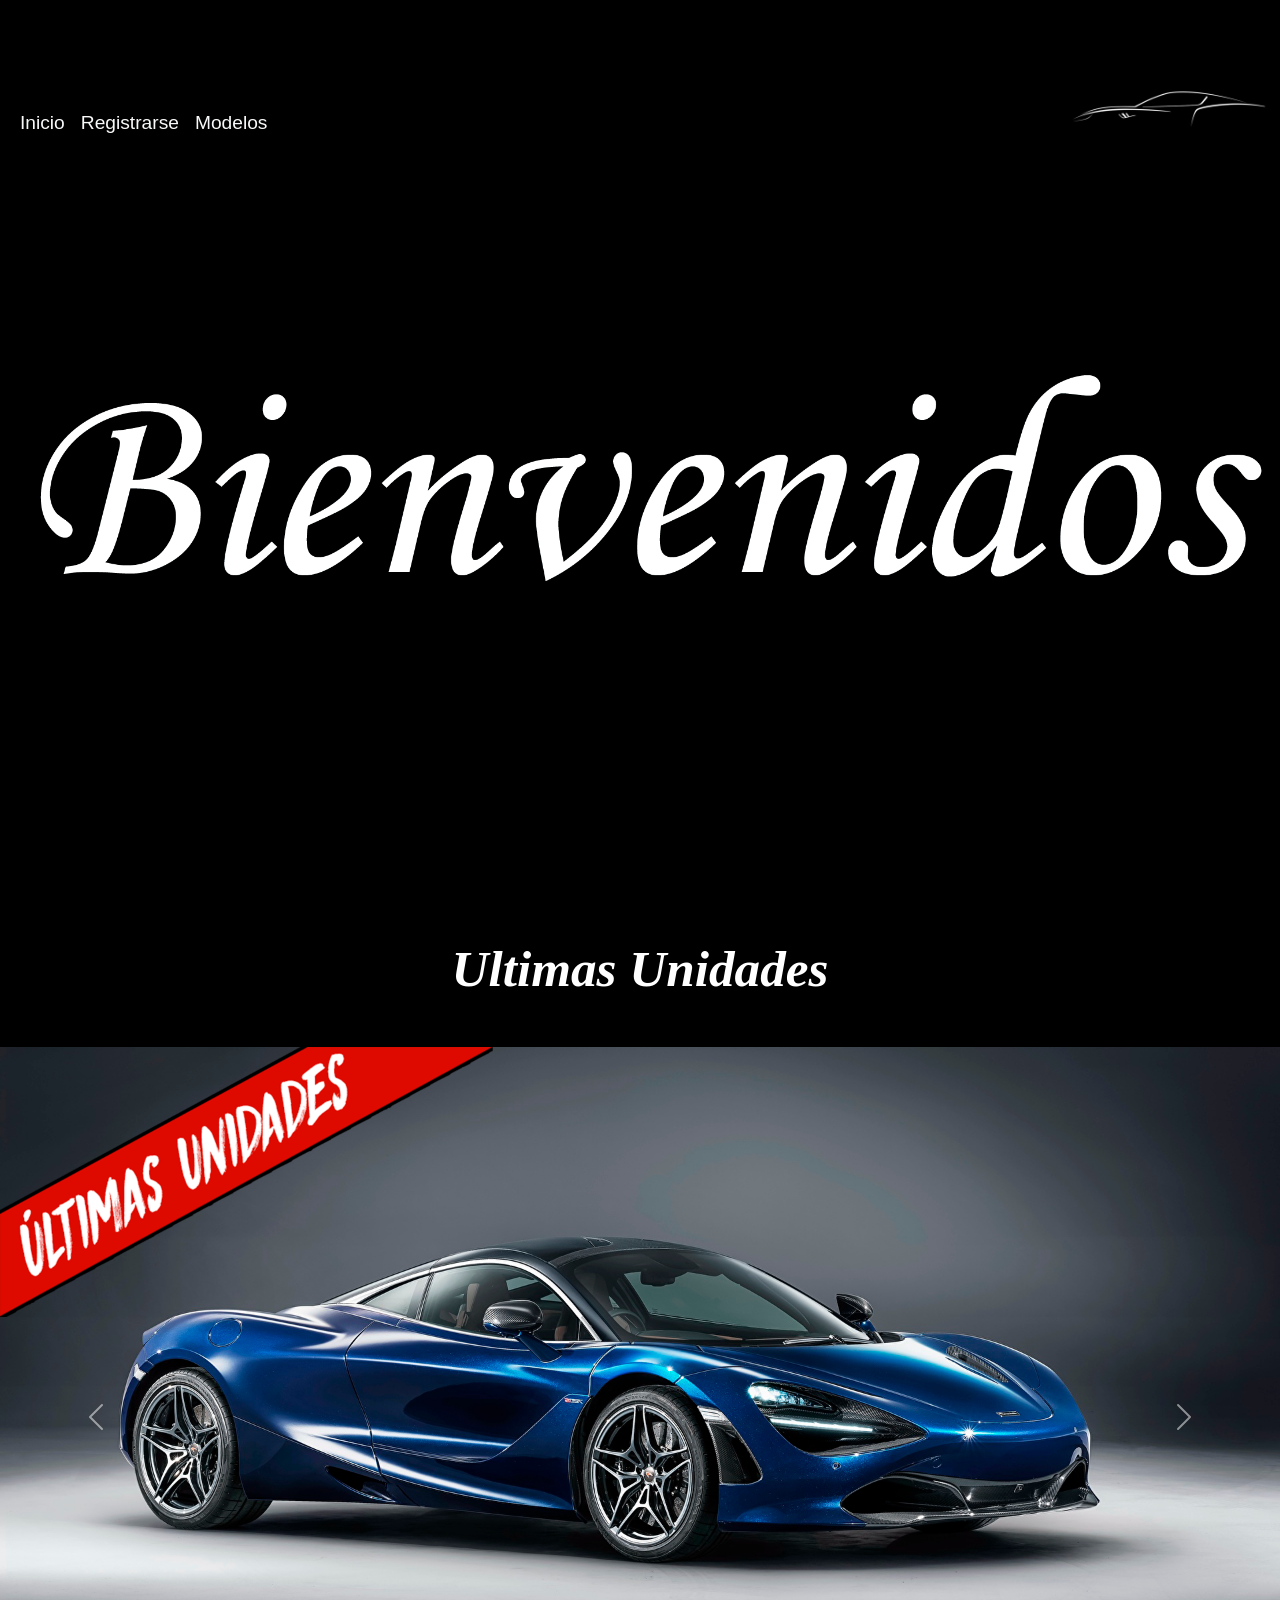
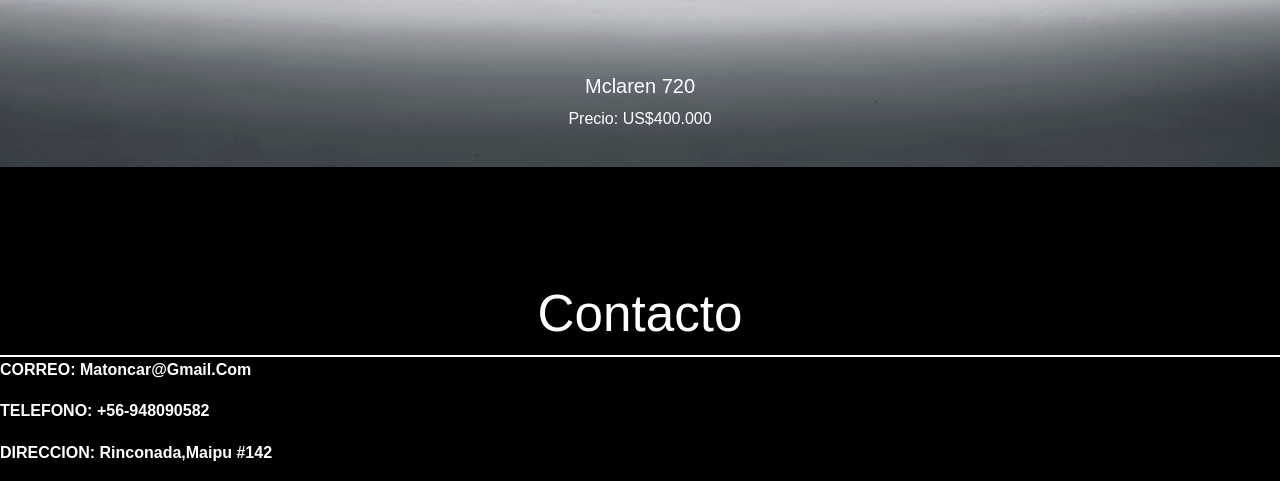
<file: index.html>
<!DOCTYPE html>
<html lang="es">
<head>
    <meta charset="UTF-8">
    <meta name="viewport" content="width=device-width, initial-scale=1.0">
    <title>Document</title>
    <link href="https://cdn.jsdelivr.net/npm/bootstrap@5.3.3/dist/css/bootstrap.min.css" rel="stylesheet"
    integrity="sha384-QWTKZyjpPEjISv5WaRU9OFeRpok6YctnYmDr5pNlyT2bRjXh0JMhjY6hW+ALEwIH" crossorigin="anonymous">
    <script src="https://cdn.jsdelivr.net/npm/bootstrap@5.3.3/dist/js/bootstrap.bundle.min.js"
        integrity="sha384-YvpcrYf0tY3lHB60NNkmXc5s9fDVZLESaAA55NDzOxhy9GkcIdslK1eN7N6jIeHz"
        crossorigin="anonymous"></script>
        <link rel="stylesheet" href="styles/style.css">    
        
</head>
<body>
    
        <!-- navbar -->
    
     <br>   <nav class="navbar navbar-expand-lg dark">
            <div class="container-fluid">
                <button class="navbar-toggler" type="button" data-bs-toggle="collapse" data-bs-target="#navbarSupportedContent" aria-controls="navbarSupportedContent" aria-expanded="false" aria-label="Toggle navigation">
                    <span class="navbar-toggler-icon"></span>
                </button>
                <div class="collapse navbar-collapse" id="navbarSupportedContent">
                    <ul class="navbar-nav me-auto mb-2 mb-lg-0">
                        <li class="nav-item">
                            <a class="nav-link active text-light" aria-current="page" href="index.html"><span class="nav-text">Inicio</span></a>
                        </li>
                        <li class="nav-item">
                            <a class="nav-link text-light" href="page2.html"><span class="nav-text">Registrarse</span></a>
                        </li>
                        <!-- Agregamos el botón "Modelos" -->
                        <li class="nav-item">
                            <a class="nav-link text-light" href="page3.html"><span class="nav-text">Modelos</span></a>
                        </li>
                    </ul>
                    <div class="ms-auto"> <!-- Agregada la clase ms-auto para posicionar a la derecha -->
                        <a class="navbar-brand" href="#">
                            <img src="sources/logo3.jpg" alt="Logo" width="200" height="200"> <!-- Inserta aquí la ruta de la imagen -->
                        </a>
                    </div>
                </div>
            </div>
        </nav>
        
        
        
                    <!-- Modal -->
                    <div class="modal fade" id="carritoModal" tabindex="-1" aria-labelledby="carritoModalLabel" aria-hidden="true">
                        <div class="modal-dialog">
                            <div class="modal-content">
                                <div class="modal-header">
                                    <h5 class="modal-title" id="carritoModalLabel">Carrito de compras</h5>
                                    <button type="button" class="btn-close" data-bs-dismiss="modal" aria-label="Close"></button>
                                </div>
                                <div class="modal-body">
                                    <ul id="carritoModalContent"></ul>
                                    
                                    <ul id="carrito"></ul>
    
                                </div>
                                <div class="modal-footer">
                                    <button type="button" class="btn btn-secondary" data-bs-dismiss="modal">Cerrar</button>
                                </div>
                            </div>
                        </div>
                    </div>
    
                </div>
            </div>
        </nav>


        

        <div class="container-fluid">
             <br> <br> <br> <br> <br> <br>  <img src="sources/bienvenido1.png" alt="Descripción de la imagen">
            <br><br><br> <br> <br> <br> <br> <br> <br> <br> <br> <br> <br>  <h1 class=" title text-white">Ultimas unidades</h1> 
        </div>
        

    </div>
    </div>
    <!-- carrusel -->

   <br><br> <div id="carouselExampleControls" class="carousel slide" data-bs-ride="carousel">
        <div class="carousel-inner">
            <div class="carousel-item active">
                <img title="test_bg" alt="Imagen 1" src="sources/mclaren caru.png" class="d-block w-100 img-fluid">
           
                <div class="carousel-caption">
                    <h5>Mclaren 720</h5>
                    <p>Precio: US$400.000</p>
                </div>
            </div>
            <div class="carousel-item">
                <img title="test_bg" alt="Imagen 2" src="sources/bugatti caru.png" class="d-block w-100 img-fluid"
                    alt="Imagen 2">
                    <div class="carousel-caption">
                        <h5>Bugatti Divo 2020</h5>
                        <p>Precio: US$5.900.900</p>
                    </div> 
           
                </div>
            <div class="carousel-item">
                <img title="test_bg" alt="Imagen 3" src="sources/lambo caru.png" class="d-block w-100 img-fluid"
                    alt="Imagen 3">

                    <div class="carousel-caption">
                        <h5>Lamborghini Huracan 2020</h5>
                        <p>Precio: US$ 386.000</p>
                    </div>
            </div>
        </div>
        <button class="carousel-control-prev" type="button" data-bs-target="#carouselExampleControls"
            data-bs-slide="prev">
            <span class="carousel-control-prev-icon" aria-hidden="true"></span>
            <span class="visually-hidden">Anterior</span>
        </button>
        <button class="carousel-control-next" type="button" data-bs-target="#carouselExampleControls"
            data-bs-slide="next">
            <span class="carousel-control-next-icon" aria-hidden="true"></span>
            <span class="visually-hidden">Siguiente</span>
        </button>
    </div>


 










    <!-- Modal y card -->
    <div id="myModal" class="modal">
        <!-- Agregar el contenedor de Bootstrap -->
        <div class="container">
            <div class="modal-content">
                <span class="close" onclick="closeModal()">&times;</span>
                <h2>Reclamos</h2>
                <p>
                    <form>
                        <label for="rut">RUT:</label><br>
                        <input type="text" id="rut" name="rut"><br>
                        <label for="nombre">Nombre:</label><br>
                        <input type="text" id="nombre" name="nombre"><br>
                        <label for="telefono">Teléfono:</label><br>
                        <input type="tel" id="telefono" name="telefono"><br>
                        <label for="correo">Correo electrónico:</label><br>
                        <input type="email" id="correo" name="correo"><br>
                        <label for="correo">Contenido del mensaje</label><br>
                        <input type="email" id="correo" name="correo"><br>
                        <input type="submit" value="Enviar">
                    </form>
                </p>
            </div>
        </div>
    </div>
    














    <br> <br> <br>   <br> <div class="card2">
        <h2 class="parrafo text-white">contacto</h2> <!-- Agregada la clase text-white -->
        <p class="important_font text-white">CORREO: matoncar@gmail.com</p> <!-- Agregada la clase text-white -->
        <p class="important_font text-white">TELEFONO: +56-948090582 </p> <!-- Agregada la clase text-white -->
        <p class="important_font text-white">DIRECCION: Rinconada,Maipu #142 </p> <!-- Agregada la clase text-white -->
    </div>
    





    <!-- script para agregar items al carrito-->


<script>
    // Inicializar el carrito como un array vacío
    var carrito = [];

    // Agregar controladores de eventos a los botones "Agregar al carrito"

    var botones = document.querySelectorAll('.agregar');
    botones.forEach(function(boton) {
        boton.addEventListener('click', function(event) {
            // Obtener el ID del producto desde el atributo "data-id" de la tarjeta
            var idProducto = event.target.parentElement.getAttribute('data-id');
            
            // Agregar el producto al carrito
            carrito.push(idProducto);
            
            // Actualizar la interfaz del carrito
            var listaCarrito = document.getElementById('carrito');
            var elementoLista = document.createElement('li');
            elementoLista.textContent = 'Producto ' + idProducto;
            listaCarrito.appendChild(elementoLista);
        });
    });
</script>









<script>
    // Función para abrir el modal
    function openModal() {
        document.getElementById("myModal").style.display = "block";
    }

    // Función para cerrar el modal
    function closeModal() {
        document.getElementById("myModal").style.display = "none";
    }

</script>







</body>
</html>
</file>
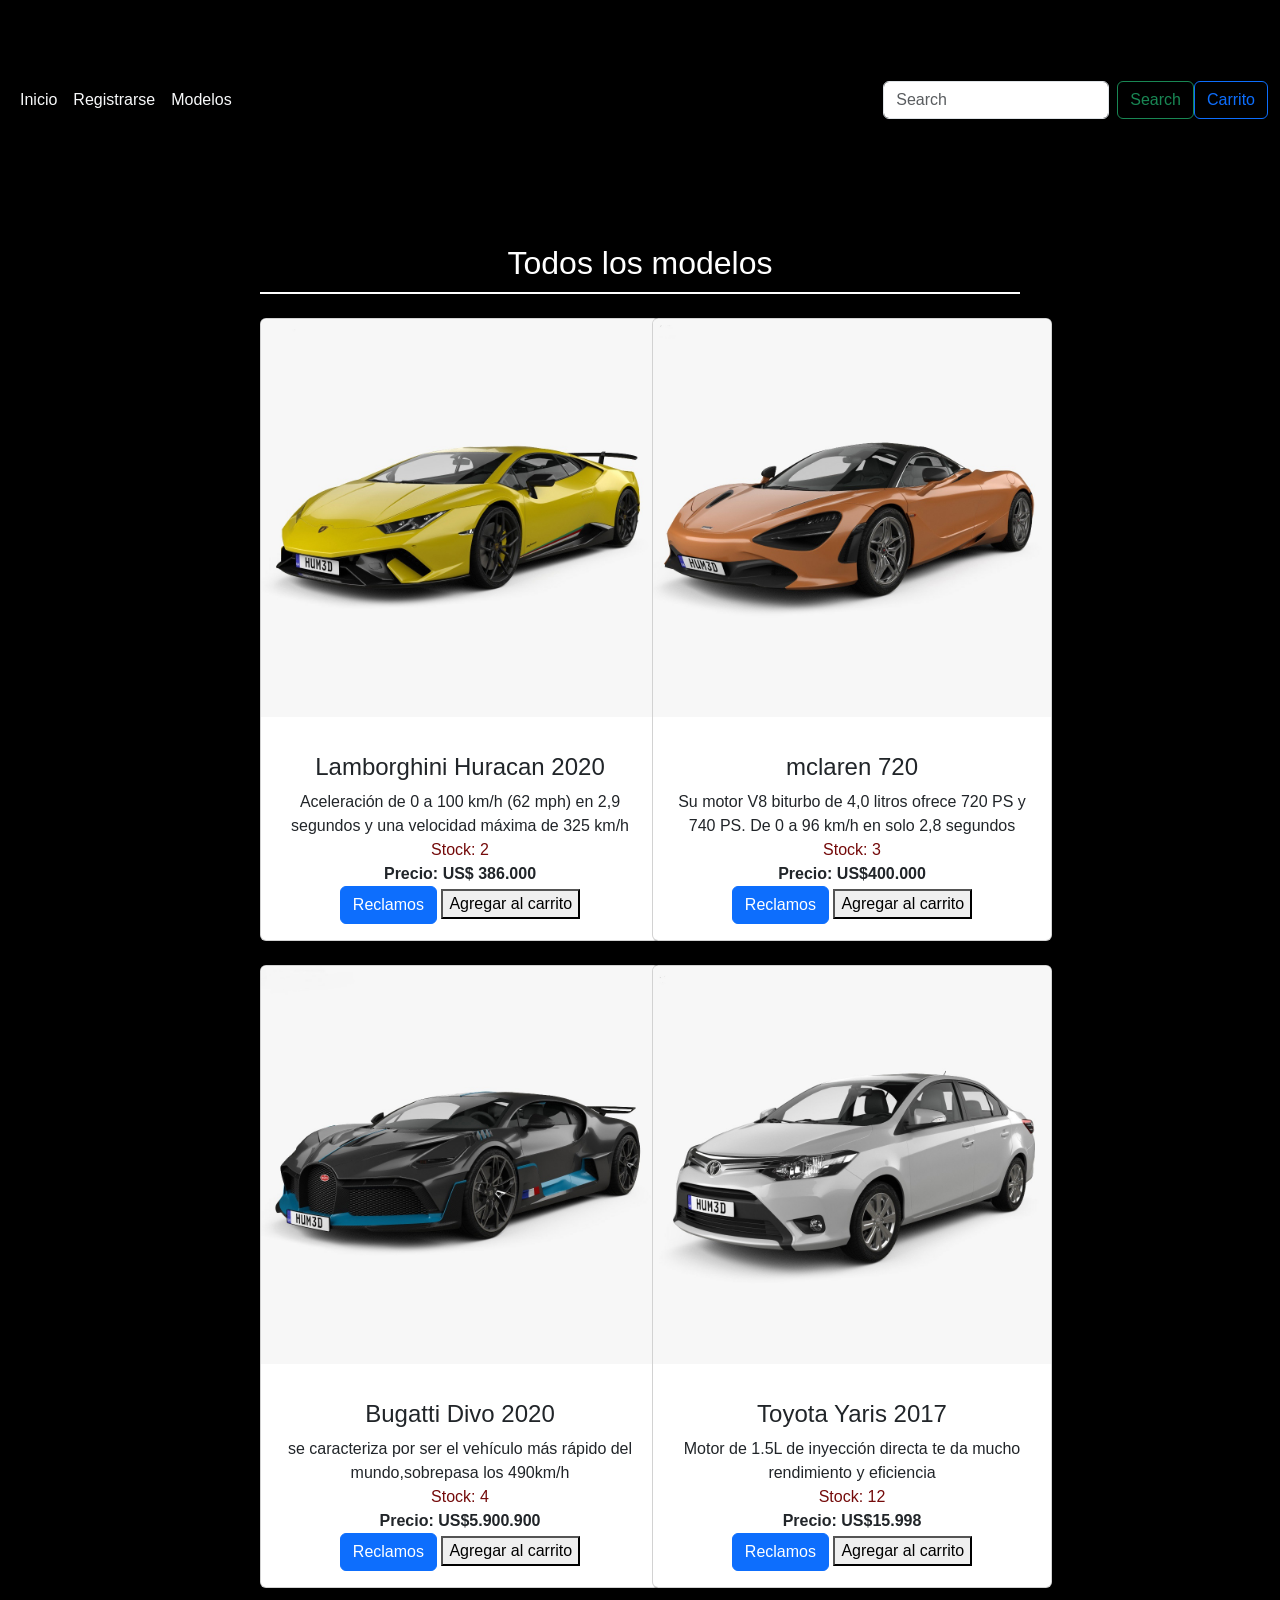
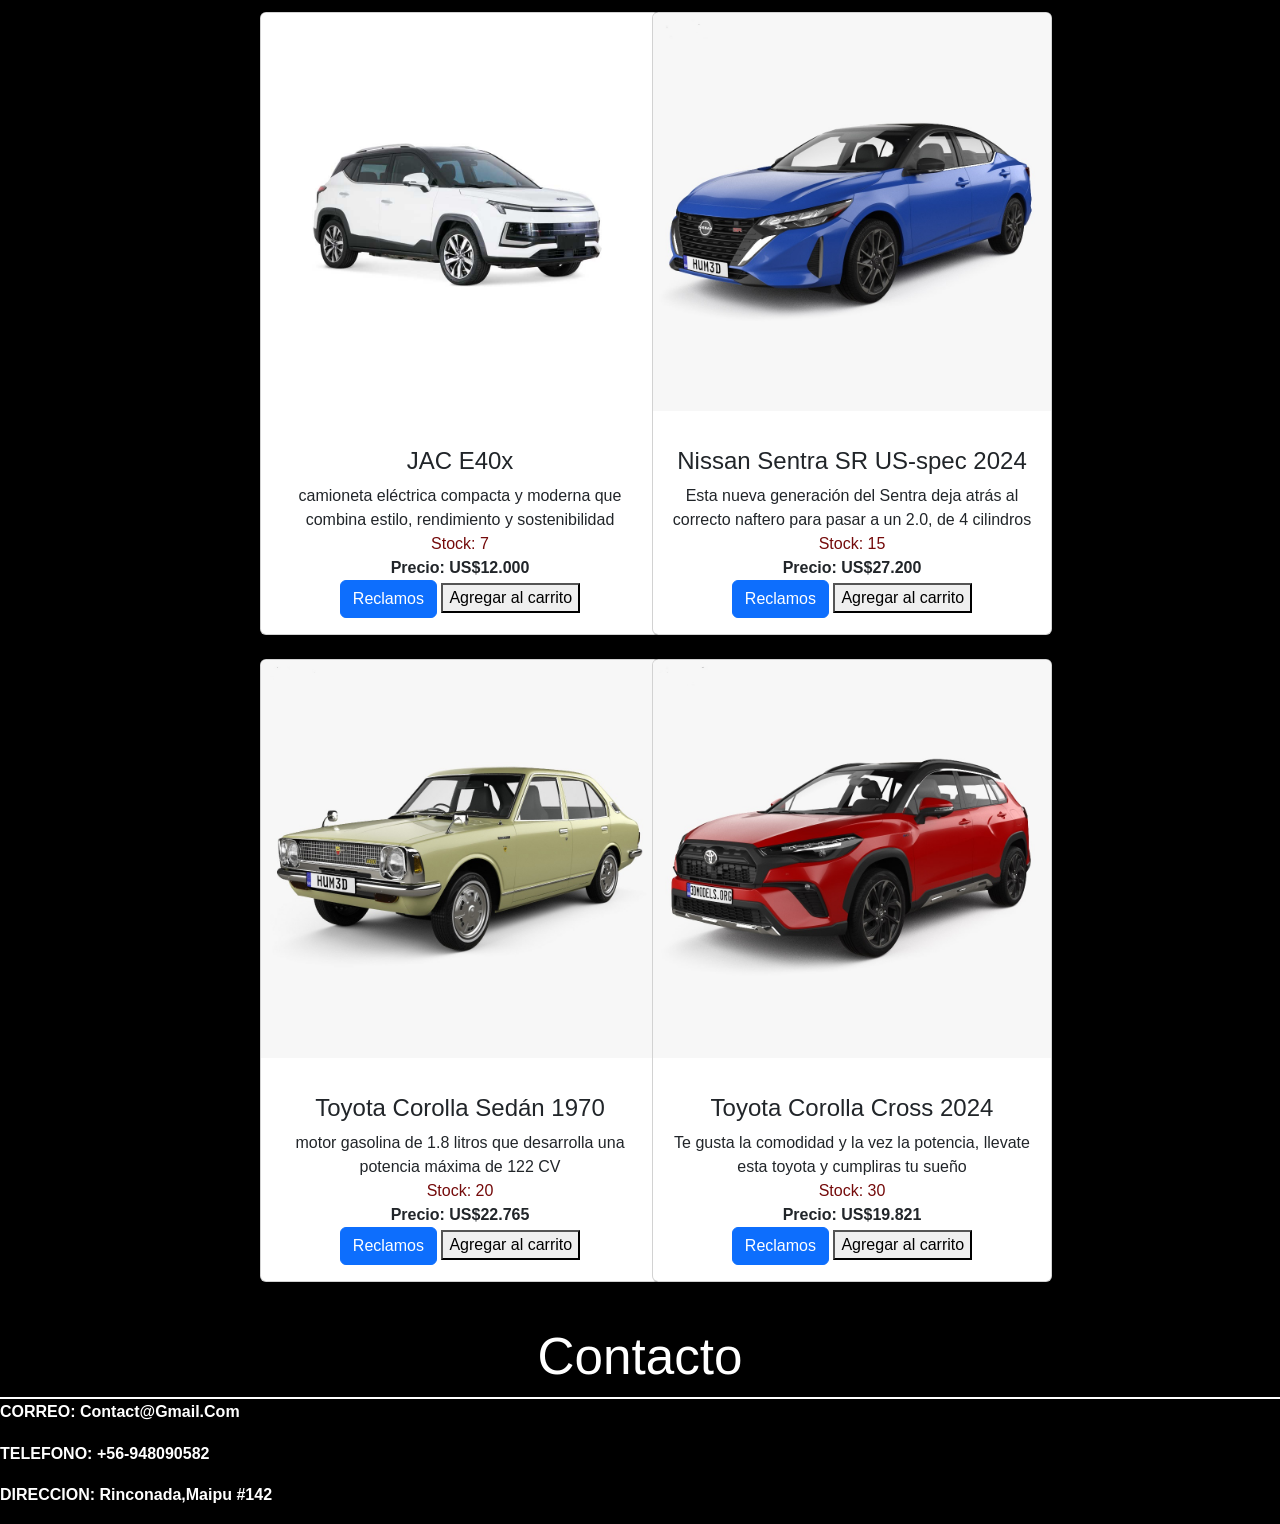
<file: page3.html>
<!DOCTYPE html>
<html lang="es">
<head>
    <meta charset="UTF-8">
    <meta name="viewport" content="width=device-width, initial-scale=1.0">
    <title>Document</title>
    <link href="https://cdn.jsdelivr.net/npm/bootstrap@5.3.3/dist/css/bootstrap.min.css" rel="stylesheet"
    integrity="sha384-QWTKZyjpPEjISv5WaRU9OFeRpok6YctnYmDr5pNlyT2bRjXh0JMhjY6hW+ALEwIH" crossorigin="anonymous">
    <script src="https://cdn.jsdelivr.net/npm/bootstrap@5.3.3/dist/js/bootstrap.bundle.min.js"
        integrity="sha384-YvpcrYf0tY3lHB60NNkmXc5s9fDVZLESaAA55NDzOxhy9GkcIdslK1eN7N6jIeHz"
        crossorigin="anonymous"></script>
        <link rel="stylesheet" href="styles/style.css">    
        

</head>
<body>
     <!-- nawbar-->
     <br><br> <br> <nav class="navbar navbar-expand-lg dark"> <!-- Cambiada la clase bg-body-tertiary por bg-dark -->
        <div class="container-fluid">
            
            <button class="navbar-toggler" type="button" data-bs-toggle="collapse" data-bs-target="#navbarSupportedContent" aria-controls="navbarSupportedContent" aria-expanded="false" aria-label="Toggle navigation">
                <span class="navbar-toggler-icon"></span>
            </button>
            <div class="collapse navbar-collapse" id="navbarSupportedContent">
                <ul class="navbar-nav me-auto mb-2 mb-lg-0">
                    <li class="nav-item">
                        <a class="nav-link active text-light" aria-current="page" href="index.html">Inicio</a> <!-- Agregada la clase text-light -->
                    </li>
                    <li class="nav-item">
                        <a class="nav-link text-light" href="page2.html">Registrarse</a> <!-- Agregada la clase text-light -->
                    </li>
                    <!-- Agregamos el botón "Modelos" -->
                    <li class="nav-item">
                        <a class="nav-link text-light" href="#">Modelos</a> <!-- Agregada la clase text-light -->
                    </li>
                </ul>
                <form class="d-flex" role="search">
                    <input class="form-control me-2" type="search" placeholder="Search" aria-label="Search">
                    <button class="btn btn-outline-success" type="submit">Search</button>
                </form>
                <button class="btn btn-outline-primary" id="carritoBtn" data-bs-toggle="modal" data-bs-target="#carritoModal">Carrito</button>
            </div>
        </div>
    </nav>
    

    

    </div>
    </div>
 

            <!-- PRODUCTOS-->
            <br> <br>  <br>    <div class="container container"></div>
            <section id="Galeria" class="text-center">
                <h2 class="my-4 text-center">Todos los modelos</h2>
                <div class="row gx-4">
                                <!-- PRODUCTOS 0-->
                    <div class="col-md-6 mb-4">                     
                            <div class="card" style="width:400px" data-id="3">            <!-- ajustar el tamaño de la card-->
                            <img class="card-img-top" src="sources/lambo.jpg" height="300" width="190" alt="Card image">
                            <div class="card-body">
                                <h4 class="card-title">Lamborghini Huracan 2020</h4>
                                <p1 class="card-text">Aceleración de 0 a 100 km/h (62 mph) en 2,9 segundos y una velocidad máxima de 325 km/h 
                                <p1 class="p3 card-text">  Stock: 2 </p1>
                              <br><b><p3 class="card-text">Precio: US$ 386.000</p3> </b>
                                <br><button class="btn btn-primary" onclick="openModal()">Reclamos</button>
                                <button class="agregar">Agregar al carrito</button> 
                            </div>
                        </div>
                    </div>
                  <!-- PRODUCTOS 1-->
                    <div class="col-md-6 mb-4">
                        <div class="card" style="width:400px">
                            <img class="card-img-top" src="sources/mclaren720.jpg" height="300" width="190" alt="Card image">
                            <div class="card-body">
                                <div>
                                    <h4 class="card-title">mclaren 720</h4>
                                     <p1 class="card-text">Su motor V8 biturbo de 4,0 litros ofrece 720 PS y 740 PS. De 0 a 96 km/h en solo 2,8 segundos</p1>
                                    <br> </b> <p1 class="p3 card-text">Stock: 3</p1></b>
                                    <br><b> <p1 class="card-text">Precio: US$400.000</p1></b>
                                    <br> <button class="btn btn-primary" onclick="openModal()">Reclamos</button>
                                    <button class="agregar">Agregar al carrito</button>
                                </div>
                            </div>
                        </div>
                    </div>
                                <!-- PRODUCTOS 2-->
                    <div class="col-md-6 mb-4">
                        <div class="card" style="width:400px">
                            <img class="card-img-top" src="sources/bugatti.jpg" height="300" width="190" alt="Card image">
                            <div class="card-body">
                                <div>
                                    <h4 class="card-title">Bugatti Divo 2020</h4>
                                    <p1 class="card-text">se caracteriza por ser el vehículo más rápido del mundo,sobrepasa los 490km/h 
                                       <br> <p1 class="p3 card-text"> Stock: 4</p1>
                                    <br><b> <p1 class="card-text">Precio: US$5.900.900</p1></b>
                                    <br>  <button class="btn btn-primary" onclick="openModal()">Reclamos</button>
                                    <button class="agregar">Agregar al carrito</button>
                                </div>
                            </div>
                        </div>
                    </div>
                                <!-- PRODUCTOS 3-->
                    <div class="col-md-6 mb-4">
                        <div class="card" style="width:400px">
                            <img class="card-img-top" src="sources/toyota.jpg" height="300" width="190" alt="Card image">
                            <div class="card-body">
                                <div>
                                    <h4 class="card-title">Toyota Yaris 2017</h4>
                                    <p1 class="card-text">Motor de 1.5L de inyección directa te da mucho rendimiento y eficiencia
                                   <br> <p1 class="p3 card-text">Stock: 12</p1>
                                    <br><b> <p1 class="card-text">Precio: US$15.998</p1></b>
                                    <br>  <button class="btn btn-primary" onclick="openModal()">Reclamos</button>
                                    <button class="agregar">Agregar al carrito</button>
                                </div>
                            </div>
                        </div>
                    </div>
                </div>

                            <!-- PRODUCTOS 4-->
                <div class="row text-center">
                    <div class="col-md-6 mb-4">
                        <div class="card" style="width:400px">
                            <img class="card-img-top" src="sources/jac.jpg" height="300" width="190" alt="Card image">
                            <div class="card-body">
                                <h4 class="card-title">JAC E40x</h4>
                                <p1 class="card-text">camioneta eléctrica compacta y moderna que combina estilo, rendimiento y sostenibilidad
                                    <br><p1 class="p3 card-text">Stock: 7
                                    </p1>
                                <br><b> <p1 class="card-text">Precio: US$12.000</p1></b>
                                <br>  <button class="btn btn-primary" onclick="openModal()">Reclamos</button>
                                <button class="agregar">Agregar al carrito</button>
                            </div>
                        </div>
                    </div>
                                <!-- PRODUCTOS 5 -->
                    <div class="col-md-6 mb-4">
                        <div class="card" style="width:400px">
                            <img class="card-img-top" src="sources/Nissan.jpg" height="300" width="190" alt="Card image">
                            <div class="card-body">
                                <h4 class="card-title">Nissan Sentra SR US-spec 2024</h4>
                                <p1 class="card-text">Esta nueva generación del Sentra deja atrás al correcto naftero para pasar a un 2.0, de 4 cilindros 
                                  <br>  <p1 class="p3 card-text">Stock: 15
                                    </p1>
                                <br> <b><p1 class="card-text">Precio: US$27.200</p1></b>
                                <br>  <button class="btn btn-primary" onclick="openModal()">Reclamos</button>
                                <button class="agregar">Agregar al carrito</button>
                            </div>
                        </div>
                    </div>
                                <!-- PRODUCTOS 6-->
                    <div class="col-md-6 mb-4">
                        <div class="card" style="width:400px" >
                            <img class="card-img-top" src="sources/toyota corolla.jpg" height="300" width="190" alt="Card image">
                            <div class="card-body">
                                <h4 class="card-title">Toyota Corolla Sedán 1970 </h4>
                                <p1 class="card-text">motor gasolina de 1.8 litros que desarrolla una potencia máxima de 122 CV
                                 <br>   <p1 class="p3 card-text">Stock: 20</p1>
                                <br><b> <p1 class="card-text">Precio: US$22.765</p1></b>
                                <br>  <button class="btn btn-primary" onclick="openModal()">Reclamos</button>
                                <button class="agregar">Agregar al carrito</button>
                            </div>
                        </div>
                    </div>
                                <!-- PRODUCTOS 7-->
                    <div class="col-md-6 mb-4">
                        <div class="card" style="width:400px">
                            <img class="card-img-top" src="sources/toyota camioneta.jpg" height="300" width="190" alt="Card image">
                            <div class="card-body">
                                <h4 class="card-title">Toyota Corolla Cross  2024 </h4>
                                <p1 class="card-text">Te gusta la comodidad y la vez la potencia, llevate esta toyota y cumpliras tu sueño
                                 <br>   <p1 class="p3 card-text">Stock: 30</p1>
                                <br> <b><p1 class="card-text">Precio: US$19.821</p1></b>
                                <br>  <button class="btn btn-primary" onclick="openModal()">Reclamos</button>
                                <button class="agregar">Agregar al carrito</button>
                            </div>
                        </div>
                    </div>
                </div>
</section>











    <!-- Modal y card -->
    <div id="myModal" class="modal">
        <!-- Agregar el contenedor de Bootstrap -->
        <div class="container">
            <div class="modal-content">
                <span class="close" onclick="closeModal()">&times;</span>
                <h2>Reclamos</h2>
                <p>
                    <form>
                        <label for="rut">RUT:</label><br>
                        <input type="text" id="rut" name="rut"><br>
                        <label for="nombre">Nombre:</label><br>
                        <input type="text" id="nombre" name="nombre"><br>
                        <label for="telefono">Teléfono:</label><br>
                        <input type="tel" id="telefono" name="telefono"><br>
                        <label for="correo">Correo electrónico:</label><br>
                        <input type="email" id="correo" name="correo"><br>
                        <label for="correo">Contenido del mensaje</label><br>
                        <input type="email" id="correo" name="correo"><br>
                        <input type="submit" value="Enviar">
                    </form>
                </p>
            </div>
        </div>
    </div>
    















<div class="card2">
    <h2 class="parrafo text-white">contacto</h2> <!-- Agregada la clase text-white -->
    <p class="important_font text-white">CORREO: contact@gmail.com</p> <!-- Agregada la clase text-white -->
    <p class="important_font text-white">TELEFONO: +56-948090582 </p> <!-- Agregada la clase text-white -->
    <p class="important_font text-white">DIRECCION: Rinconada,Maipu #142 </p> <!-- Agregada la clase text-white -->
</div>







    <!-- script para agregar items al carrito-->


<script>
    // Inicializar el carrito como un array vacío
    var carrito = [];

    // Agregar controladores de eventos a los botones "Agregar al carrito"

    var botones = document.querySelectorAll('.agregar');
    botones.forEach(function(boton) {
        boton.addEventListener('click', function(event) {
            // Obtener el ID del producto desde el atributo "data-id" de la tarjeta
            var idProducto = event.target.parentElement.getAttribute('data-id');
            
            // Agregar el producto al carrito
            carrito.push(idProducto);
            
            // Actualizar la interfaz del carrito
            var listaCarrito = document.getElementById('carrito');
            var elementoLista = document.createElement('li');
            elementoLista.textContent = 'Producto ' + idProducto;
            listaCarrito.appendChild(elementoLista);
        });
    });
</script>









<script>
    // Función para abrir el modal
    function openModal() {
        document.getElementById("myModal").style.display = "block";
    }

    // Función para cerrar el modal
    function closeModal() {
        document.getElementById("myModal").style.display = "none";
    }

</script>







</body>
</html>
</file>
<file: styles/style.css>
body {
  font-family: Arial, sans-serif;
  margin: 0;
  padding: 0;
  background-color: #000; /* Fondo negro */
}

header {
  background-color: #003366; /* Azul corporativo */
  color: #fff;
  text-align: center;
  padding: 20px 0;
}

main {
  padding: 20px;
}

section {
  margin-bottom: 50px;
  background-color: #000; /* Fondo negro */
  padding: 20px;
  border-radius: 10px;
  box-shadow: 0 4px 8px rgba(0, 0, 0, 0.1);
}

h2 {
  color: #ffffff; /* Azul corporativo */
  border-bottom: 2px solid #ffffff; /* Azul corporativo */
  padding-bottom: 10px;
  text-align: center;
  font-family: 'Roboto', sans-serif;
}

p {
  color: #ffffff; /* Gris oscuro para texto */
  line-height: 1.6;
}

footer {
  background-color: #003366; /* Azul corporativo */
  color: #fff;
  text-align: center;
  padding: 10px 0;
  position: fixed;
  bottom: 0;
  width: 100%;
}

img {
  display: block;
  margin: auto;
  max-width: 100%;
  height: auto;
  margin-bottom: 20px;
}

.important_font {
  /* fuente para la informacion */
  color: rgb(10, 10, 10);
  font-style: bold;
  text-decoration: none;
  font-family: 'arial', Times, serif;
  text-transform: capitalize;
  font-weight: bold;
  /* Add this line to make the text bold */
}

.parrafo_2 {
  /*quienes somos*/
  color: rgb(10, 10, 10);
  text-transform: capitalize;
  white-space: nowrap;
  font-size: 2vw;
  /* Tamaño de la fuente del 2% del ancho de la ventana */
  margin: 0;
  /* Eliminar márgenes para evitar desbordamiento */
  white-space: nowrap;
  /* Evitar que el texto se divida en líneas */
}

.parrafo {
  /*se usa para contacto */
  color: rgb(10, 10, 10);
  font-style: bold;
  text-decoration: none;
  text-transform: capitalize;
  white-space: nowrap;
  font-size: 4vw;
  /* Tamaño de la fuente del 2% del ancho de la ventana */
  font-family: 'arial', Times, serif;
  margin: 0;
  /* Eliminar márgenes para evitar desbordamiento */
  white-space: nowrap;
  /* Evitar que el texto se divida en líneas */
}

.first_title {
  /* titulo central */
  color: rgb(10, 10, 10);
  font-style: italic;
  text-decoration: none;
  font-family: 'monserrat', sans-serif;
  font-size: 4vw;
}

.title {
  /*estilo de los titulos */
  color: rgb(96, 1, 1);
  font-style: italic;
  text-transform: capitalize;
  margin: 0 auto;
  text-align: center;
  font-family: Lucida ;
  font-size: 4vw;
  text-decoration: none;
  font-weight: bold;
}

.nav-text {
  font-size: 1.2em; /* Cambia el tamaño del texto según lo necesites */
}


.p1 {
  color: #000000; /* Gris oscuro para texto */
  line-height: 1.6;}

  .p2 {
    color: #000000; /* Gris oscuro para texto */
   ;}


   .p3 {
     color: #740a0a; /* Gris oscuro para texto */;}
   

     #Galeria {
      margin: auto; /* Centra horizontalmente el contenido */
      max-width: 800px; /* Establece un ancho máximo para el contenedor */
      
  }
</file>
